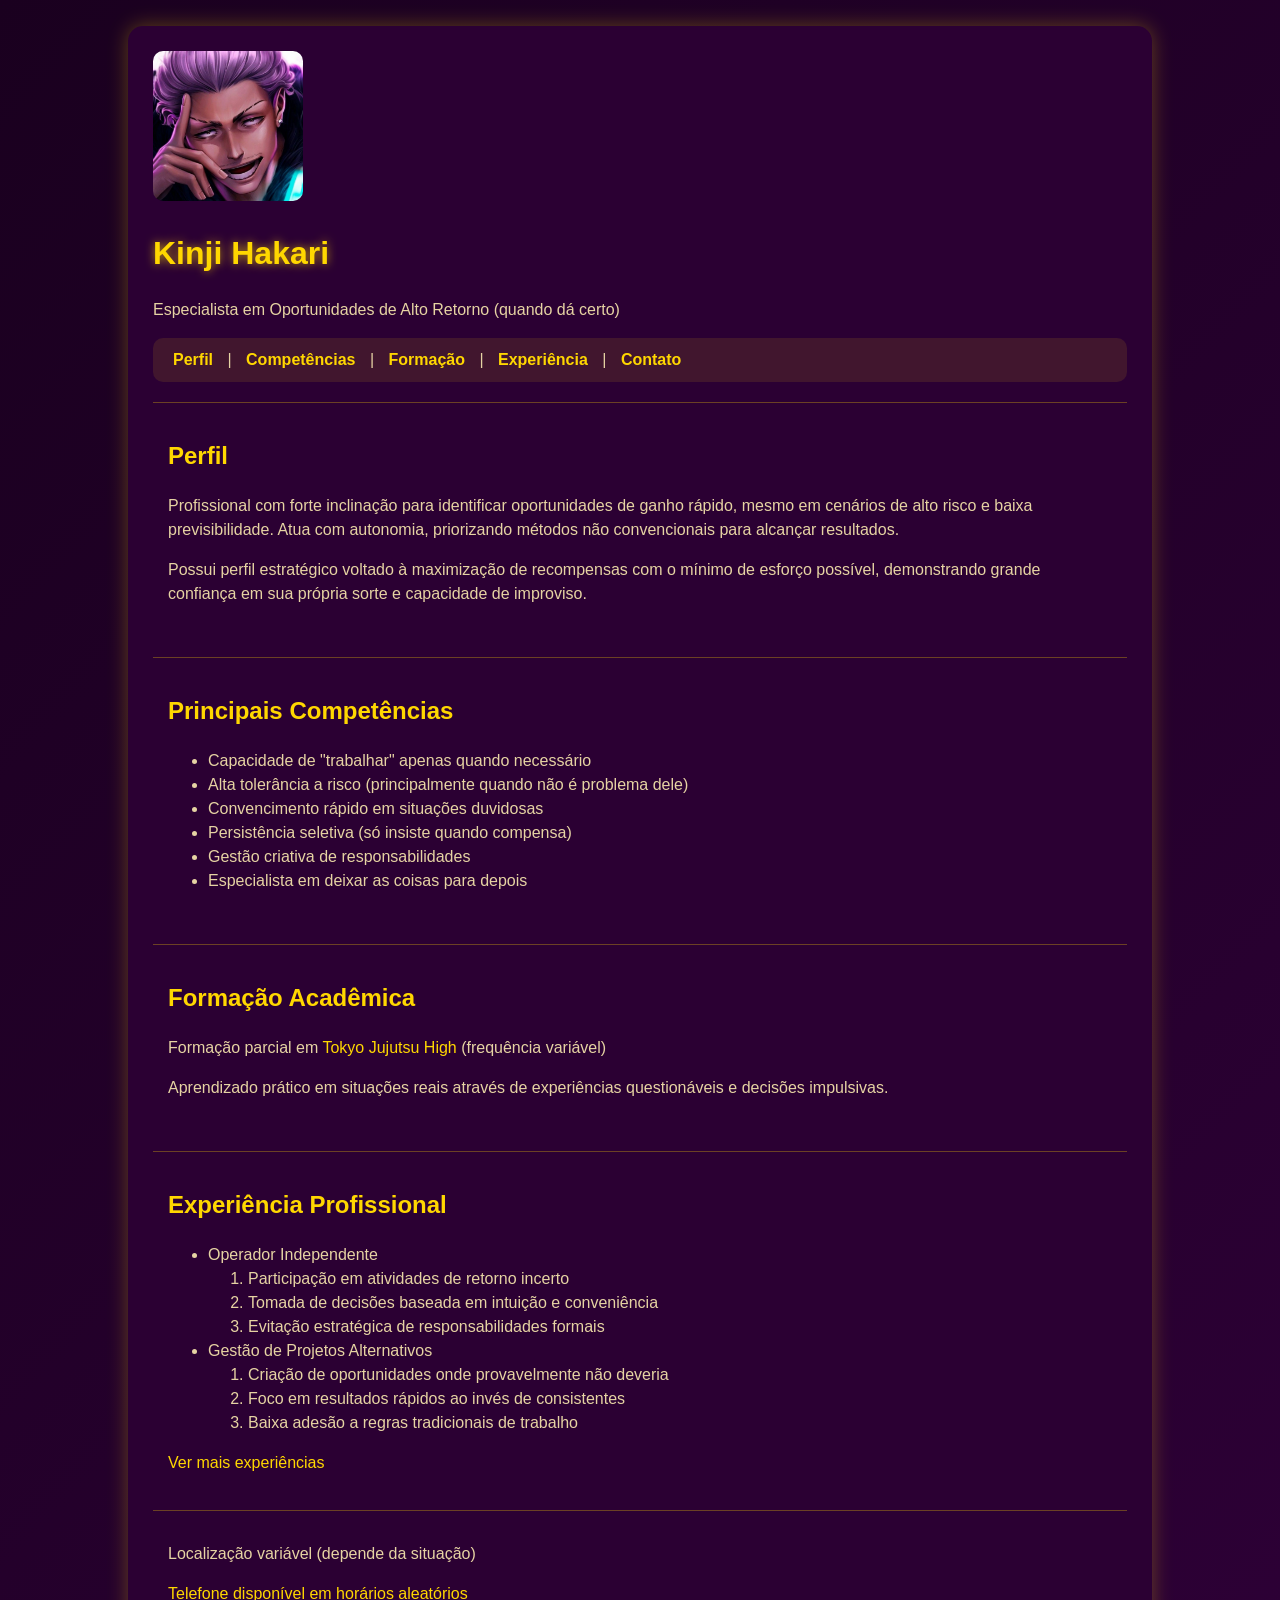
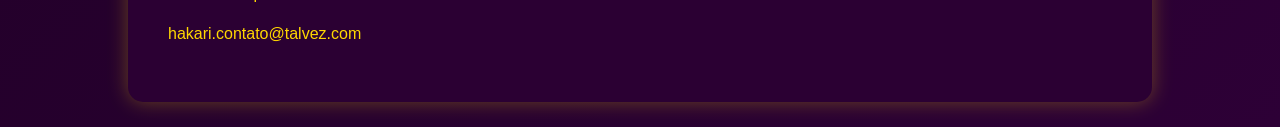
<file: index.html>
<!DOCTYPE html>

<html lang="pt-BR">

<head>
    <title>Currículo - Início</title>
    <link rel="stylesheet" href="style.css">
</head>

<body>

    <main>

        <img src="imagens/hakari.jpg" width="150">

        <h1>Kinji Hakari</h1>
        <p>Especialista em Oportunidades de Alto Retorno (quando dá certo)</p>

        <nav>
            <a href="#perfil">Perfil</a> |
            <a href="#competencias">Competências</a> |
            <a href="#formacao">Formação</a> |
            <a href="#experiencia">Experiência</a> |
            <a href="#contato">Contato</a>
        </nav>

        <section id="perfil">
            <h2>Perfil</h2>
            <p>Profissional com forte inclinação para identificar oportunidades de ganho rápido, mesmo em cenários de
                alto risco e baixa previsibilidade. Atua com autonomia, priorizando métodos não convencionais para
                alcançar resultados.</p>

            <p>Possui perfil estratégico voltado à maximização de recompensas com o mínimo de esforço possível,
                demonstrando grande confiança em sua própria sorte e capacidade de improviso.</p>
        </section>

        <section id="competencias">
            <h2>Principais Competências</h2>
            <ul>
                <li>Capacidade de "trabalhar" apenas quando necessário</li>
                <li>Alta tolerância a risco (principalmente quando não é problema dele)</li>
                <li>Convencimento rápido em situações duvidosas</li>
                <li>Persistência seletiva (só insiste quando compensa)</li>
                <li>Gestão criativa de responsabilidades</li>
                <li>Especialista em deixar as coisas para depois</li>
            </ul>
        </section>

        <section id="formacao">
            <h2>Formação Acadêmica</h2>
            <p>Formação parcial em
                <a href="https://jujutsu-kaisen.fandom.com/wiki/Tokyo_Jujutsu_High" target="_blank">
                    Tokyo Jujutsu High
                </a> (frequência variável)
            </p>

            <p>Aprendizado prático em situações reais através de experiências questionáveis e decisões impulsivas.</p>
        </section>

        <section id="experiencia">
            <h2>Experiência Profissional</h2>
            <ul>
                <li>Operador Independente
                    <ol>
                        <li>Participação em atividades de retorno incerto</li>
                        <li>Tomada de decisões baseada em intuição e conveniência</li>
                        <li>Evitação estratégica de responsabilidades formais</li>
                    </ol>
                </li>

                <li>Gestão de Projetos Alternativos
                    <ol>
                        <li>Criação de oportunidades onde provavelmente não deveria</li>
                        <li>Foco em resultados rápidos ao invés de consistentes</li>
                        <li>Baixa adesão a regras tradicionais de trabalho</li>
                    </ol>
                </li>
            </ul>

            <a href="experiencia.html">Ver mais experiências</a>
        </section>

        <section id="contato">
            <p>Localização variável (depende da situação)</p>

            <p>
                <a href="tel:+81000000000">Telefone disponível em horários aleatórios</a>
            </p>

            <p>
                <a href="mailto:hakari.contato@talvez.com">hakari.contato@talvez.com</a>
            </p>
        </section>

    </main>

</body>

</html>
</file>
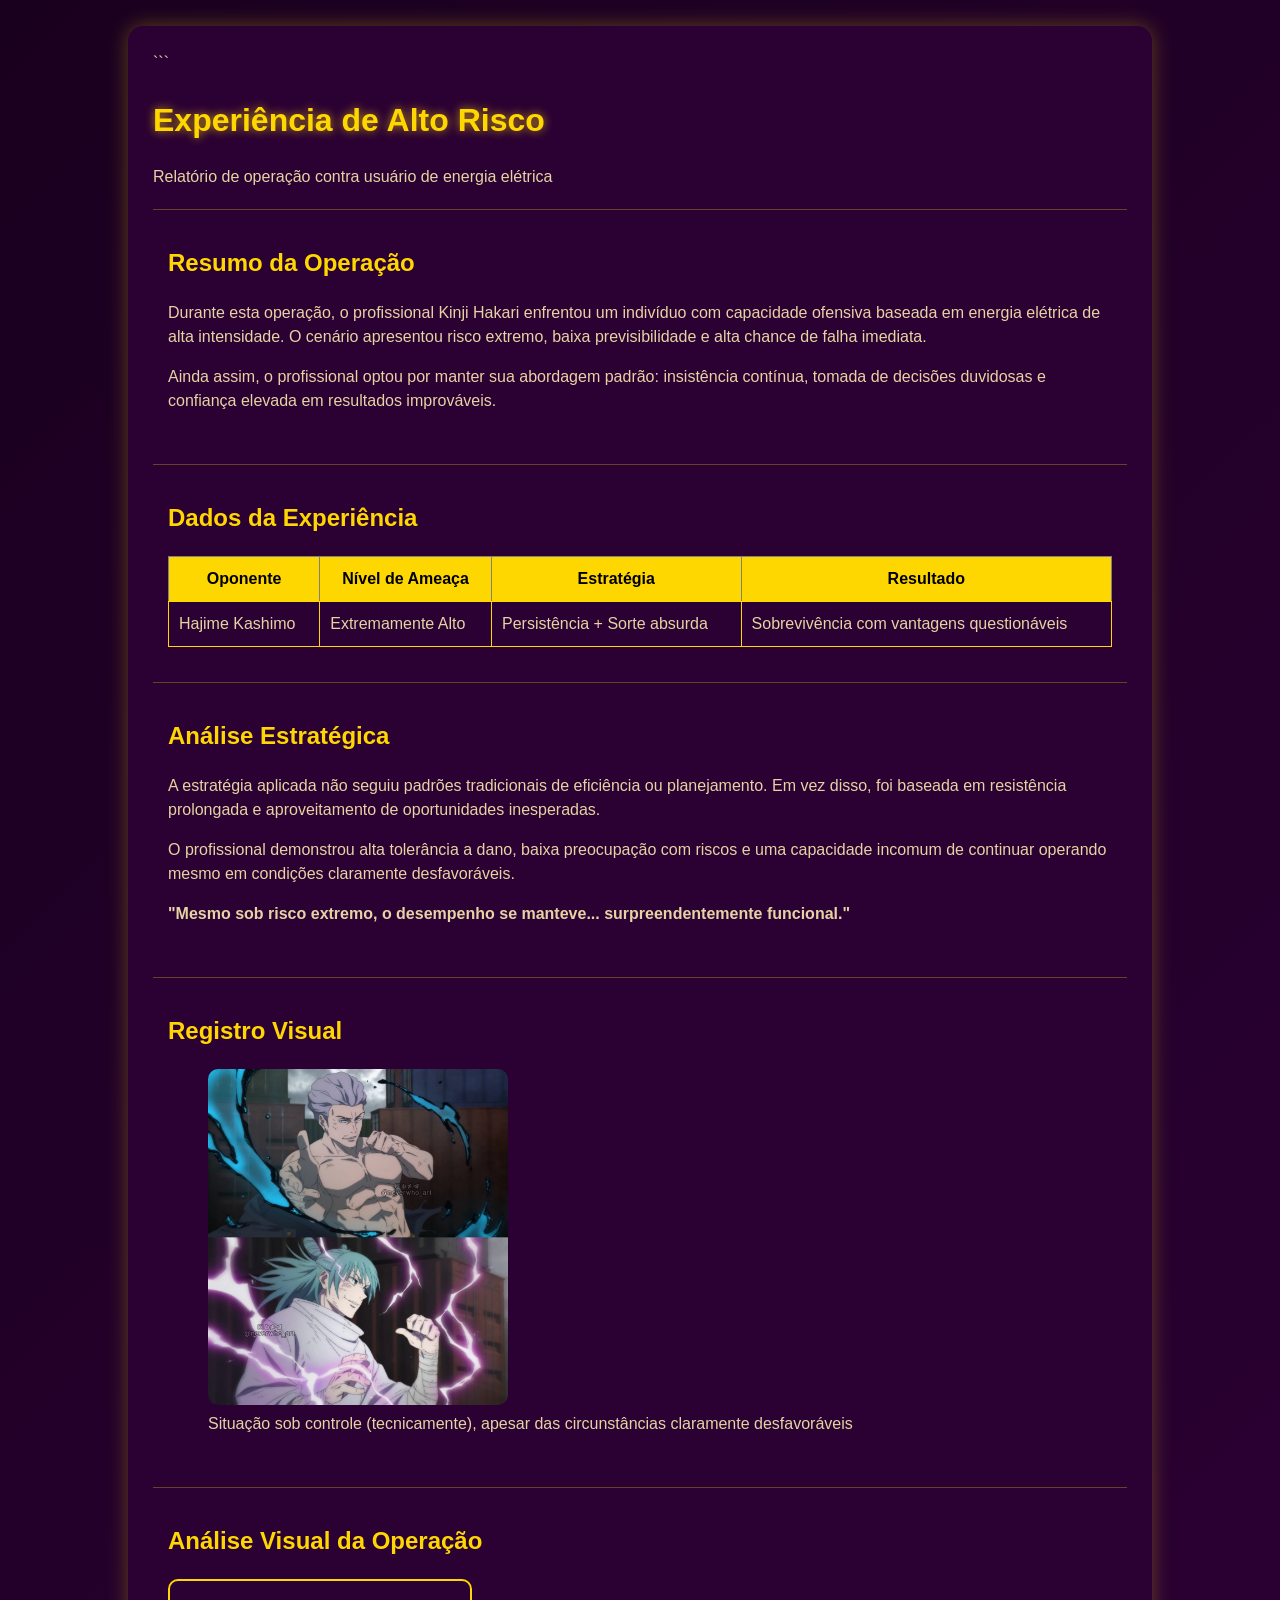
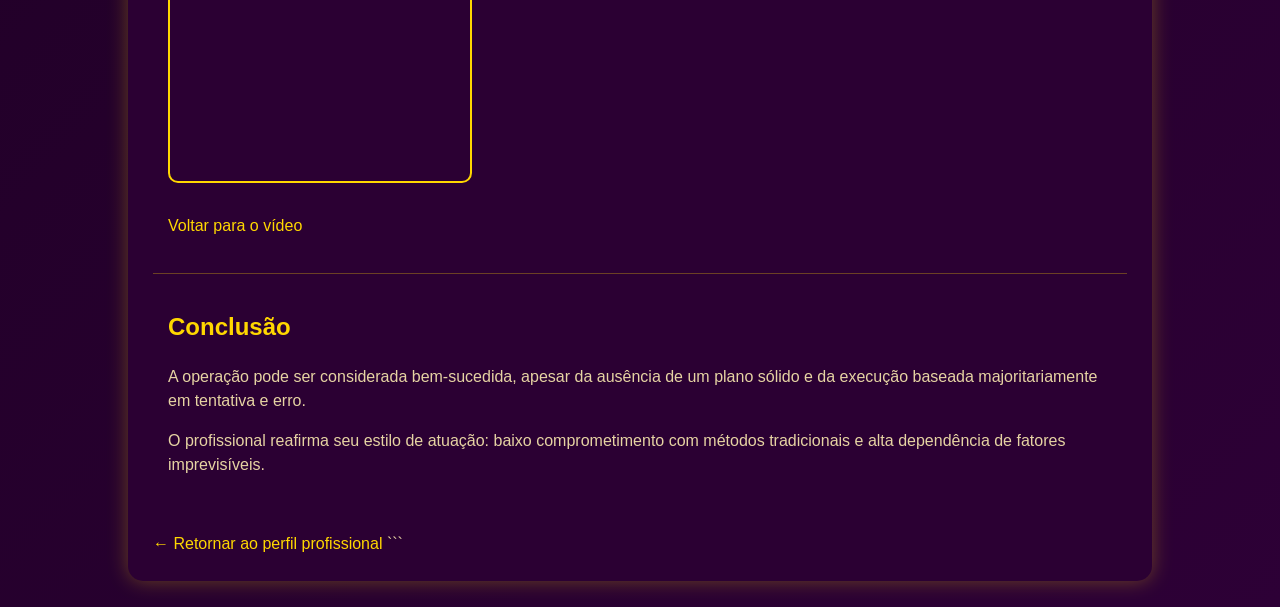
<file: experiencia.html>
<!DOCTYPE html>

<html lang="pt-BR">

<head>
    <meta charset="UTF-8">
    <title>currículo - experiência</title>
    <link rel="stylesheet" href="style.css">
</head>

<body>

    <main>

        ```
        <h1>Experiência de Alto Risco</h1>
        <p>Relatório de operação contra usuário de energia elétrica</p>

        <section>
            <h2>Resumo da Operação</h2>

            <p>
                Durante esta operação, o profissional Kinji Hakari enfrentou um indivíduo
                com capacidade ofensiva baseada em energia elétrica de alta intensidade.
                O cenário apresentou risco extremo, baixa previsibilidade e alta chance
                de falha imediata.
            </p>

            <p>
                Ainda assim, o profissional optou por manter sua abordagem padrão:
                insistência contínua, tomada de decisões duvidosas e confiança elevada
                em resultados improváveis.
            </p>
        </section>

        <section>
            <h2>Dados da Experiência</h2>

            <table border="1">
                <tr>
                    <th>Oponente</th>
                    <th>Nível de Ameaça</th>
                    <th>Estratégia</th>
                    <th>Resultado</th>
                </tr>
                <tr>
                    <td>Hajime Kashimo</td>
                    <td>Extremamente Alto</td>
                    <td>Persistência + Sorte absurda</td>
                    <td>Sobrevivência com vantagens questionáveis</td>
                </tr>
            </table>
        </section>

        <section>
            <h2>Análise Estratégica</h2>

            <p>
                A estratégia aplicada não seguiu padrões tradicionais de eficiência ou
                planejamento. Em vez disso, foi baseada em resistência prolongada e
                aproveitamento de oportunidades inesperadas.
            </p>

            <p>
                O profissional demonstrou alta tolerância a dano, baixa preocupação com
                riscos e uma capacidade incomum de continuar operando mesmo em condições
                claramente desfavoráveis.
            </p>

            <p><strong>
                    "Mesmo sob risco extremo, o desempenho se manteve... surpreendentemente funcional."
                </strong></p>
        </section>

        <section>
            <h2>Registro Visual</h2>

            <figure>
                <img src="imagens/hakari_vs_hajime.webp" width="300">
                <figcaption>
                    Situação sob controle (tecnicamente), apesar das circunstâncias claramente desfavoráveis
                </figcaption>
            </figure>
        </section>

        <section>
            <h2 id="video">Análise Visual da Operação</h2>

            <iframe width="300" height="200" src="https://www.youtube.com/embed/EaQTkwjsC3Q">
            </iframe>

            <br><br>

            <a href="#video">Voltar para o vídeo</a>
        </section>

        <section>
            <h2>Conclusão</h2>

            <p>
                A operação pode ser considerada bem-sucedida, apesar da ausência de um
                plano sólido e da execução baseada majoritariamente em tentativa e erro.
            </p>

            <p>
                O profissional reafirma seu estilo de atuação: baixo comprometimento com
                métodos tradicionais e alta dependência de fatores imprevisíveis.
            </p>
        </section>

        <br>

        <a href="index.html">← Retornar ao perfil profissional</a>
        ```

    </main>

</body>

</html>
</file>
<file: style.css>
body {
width: 80%;
margin: 0 auto;
padding: 2% 0;
background: linear-gradient(135deg, #1a001f, #2d0036);
color: #e6d3a3;
line-height: 1.5;
font-family: 'Segoe UI', sans-serif;
}

main {
background: #2b0033;
padding: 25px;
border-radius: 15px;
box-shadow: 0 0 20px rgba(255, 215, 0, 0.3);
}

h1 {
color: gold;
text-shadow: 0 0 10px rgba(255, 215, 0, 0.7);
}

h2 {
color: #ffd700;
}

section {
margin-top: 20px;
padding: 15px;
border-top: 1px solid rgba(255, 215, 0, 0.3);
transition: 0.3s;
}

section:hover {
background: rgba(255, 215, 0, 0.05);
transform: scale(1.01);
}

nav {
margin-bottom: 20px;
padding: 10px;
background: rgba(255, 215, 0, 0.1);
border-radius: 10px;
}

nav a {
color: gold;
margin: 0 10px;
font-weight: bold;
}

nav a:hover {
color: white;
text-shadow: 0 0 8px gold;
}

a {
color: #ffd700;
text-decoration: none;
}

a:hover {
color: white;
text-shadow: 0 0 5px gold;
}

img {
border-radius: 10px;
transition: 0.3s;
}

img:hover {
transform: scale(1.05);
box-shadow: 0 0 15px gold;
}

table {
width: 100%;
border-collapse: collapse;
margin-top: 10px;
}

th {
background: gold;
color: black;
padding: 10px;
}

td {
border: 1px solid gold;
padding: 10px;
}

tr:hover {
background: rgba(255, 215, 0, 0.1);
}

iframe {
border: 2px solid gold;
border-radius: 10px;
}
</file>
